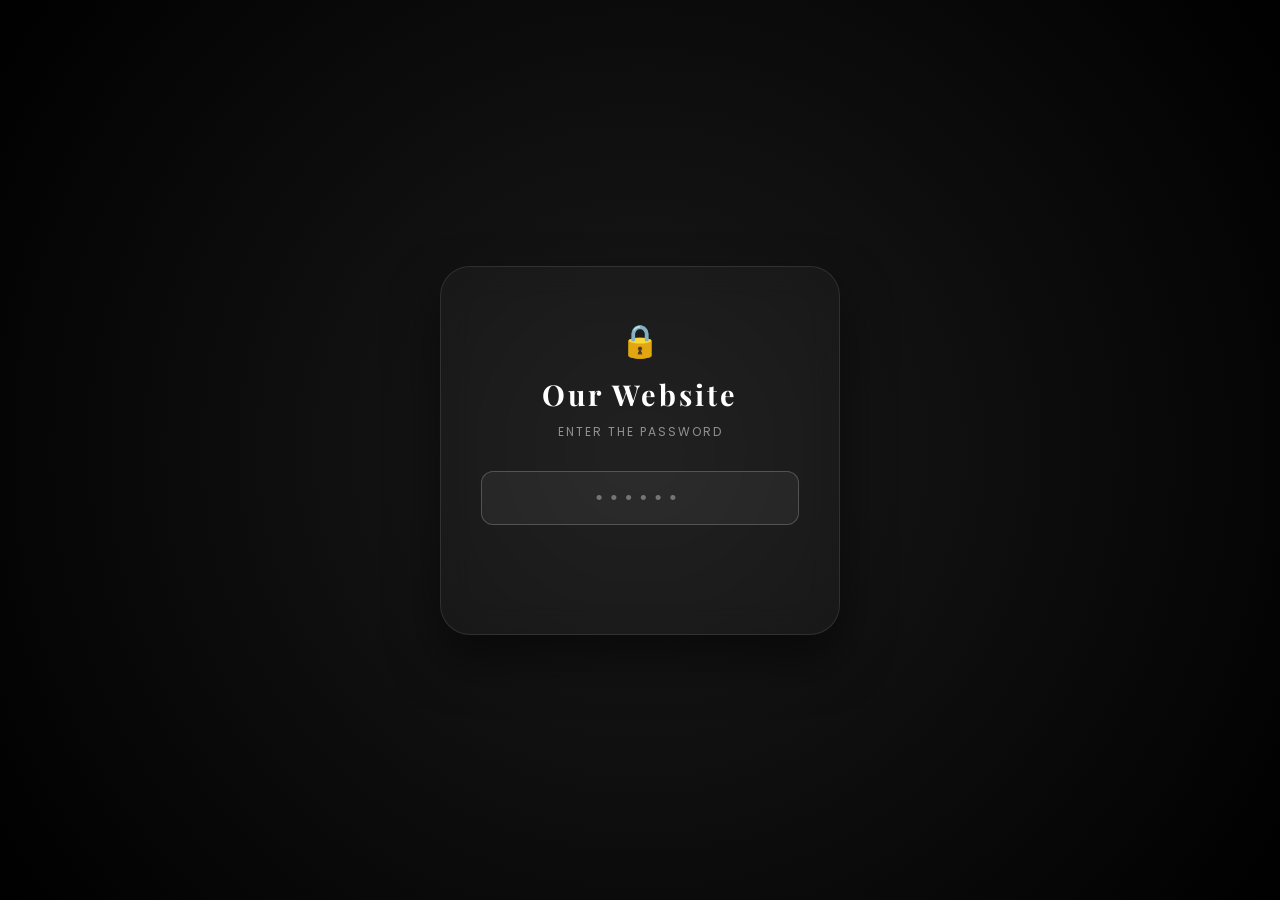
<file: index.html>
<!DOCTYPE html>
<html lang="en">
<head>
    <meta charset="UTF-8">
    <meta name="viewport" content="width=device-width, initial-scale=1.0">
    <title>Our Love Story | Jacob & Nicole</title>
    <link rel="preconnect" href="https://fonts.googleapis.com">
    <link rel="preconnect" href="https://fonts.gstatic.com" crossorigin>
    <link href="https://fonts.googleapis.com/css2?family=Playfair+Display:ital,wght@0,400..900;1,400..900&family=Poppins:wght@300;400;600&display=swap" rel="stylesheet">
    <link rel="stylesheet" href="style.css">
</head>
<body>

    <div id="lock-screen">
        <div class="lock-card">
            <div style="font-size: 2rem; margin-bottom: 10px;">🔒</div>
            <h2>Our Website</h2>
            <p>Enter The Password</p>
            <input type="password" id="passInput" class="password-input" placeholder="••••••" oninput="checkPass()">
            <p id="error-msg">That's not it, lovelove. Try again.</p>
        </div>
    </div>

    <nav class="navbar">
        <div class="nav-container">
            <div class="nav-link active" onclick="showTab('home')">Home</div>
            <div class="nav-link" onclick="showTab('gallery')">Photos</div>
            <div class="nav-link" onclick="showTab('messages')">Messages</div>
            <div class="nav-link" onclick="showTab('Anniversary')">Anniversary</div>
        </div>
    </nav>

    <div id="home" class="tab-section active">
        <div class="home-content">
            <p class="top-quote">"You'll be with me wherever I go"</p>
            <h1 class="intro-title">Our Memories</h1>
            <div class="video-box">
                <video autoplay muted loop playsinline>
                    <source src="https://assets.mixkit.co/videos/preview/mixkit-couple-walking-in-the-sea-at-sunset-1530-large.mp4" type="video/mp4">
                </video>
            </div>
            <p style="font-size:0.6rem; letter-spacing:2px; color:var(--muted-gray); margin-bottom:10px;">DAYS OF LOVING YOU</p>
            <div id="timer">
                <div class="timer-unit"><span id="days" class="timer-val">00</span><br><span class="timer-sub">DAYS</span></div>
                <div class="timer-unit"><span id="hours" class="timer-val">00</span><br><span class="timer-sub">HOURS</span></div>
                <div class="timer-unit"><span id="minutes" class="timer-val">00</span><br><span class="timer-sub">MINS</span></div>
                <div class="timer-unit"><span id="seconds" class="timer-val">00</span><br><span class="timer-sub">SECS</span></div>
            </div>
        </div>
    </div>

    <div id="gallery" class="tab-section">
        <div class="content-wrap">
            <h2 style="text-align:center; font-family:var(--heading-font); font-size: 2.2rem; margin-bottom:30px;">Picture Gallery</h2>
            <div class="photo-grid">
                <img src="images/Picnamin1.jpg" alt="Memory 1">
                <img src="images/Picnamin2.jpg" alt="Memory 2">
                <img src="images/Picnamin3.jpg" alt="Memory 3">
                <img src="images/Picnamin4.jpg" alt="Memory 4">
                <img src="images/Picnamin5.jpg" alt="Memory 5">
                <img src="images/Picnamin6.jpg" alt="Memory 6">
                <img src="images/Picnamin7.jpg" alt="Memory 7">
                <img src="images/Picnamin8.jpg" alt="Memory 8">
                <img src="images/Picnamin9.jpg" alt="Memory 9">
                <img src="images/Picnamin10.jpg" alt="Memory 10">
                <img src="images/Picnamin11.jpg" alt="Memory 11">
                <img src="images/Picnamin12.jpg" alt="Memory 12">
                <img src="images/Picnamin13.jpg" alt="Memory 13">
                <img src="images/Picnamin14.jpg" alt="Memory 14">
                <img src="images/Picnamin15.jpg" alt="Memory 15">
            </div>
        </div>
    </div>

    <div id="messages" class="tab-section">
        <div class="content-wrap">
            <h2 style="text-align:center; font-family:var(--heading-font); font-size: 2.2rem; margin-bottom:25px;">Love Letters</h2>
            <div class="message-grid" id="message-container"></div>
        </div>
    </div>

    <div id="Anniversary" class="tab-section">
        <div class="content-wrap">
             <h2 style="text-align:center; font-family:var(--heading-font); font-size: 2.2rem; margin-bottom:25px;">Our Journey</h2>
        </div>
    </div>

    <script src="script.js"></script>
</body>
</html>
</file>
<file: style.css>
:root {
    --pure-white: #FFFFFF;
    --electric-blue: #0077FF;
    --deep-black: #0A0A0A;
    --muted-gray: #666666;
    --transition-speed: 0.8s;
    --heading-font: 'Playfair Display', serif;
    --body-font: 'Poppins', sans-serif;
}

* { margin: 0; padding: 0; box-sizing: border-box; }

body {
    font-family: var(--body-font);
    background-color: var(--pure-white);
    color: var(--deep-black);
    overflow: hidden; 
    height: 100vh;
}

#lock-screen {
    position: fixed;
    top: 0; left: 0;
    width: 100%; height: 100%;
    background: radial-gradient(circle at center, #1a1a1a 0%, #000 100%);
    z-index: 9999;
    display: flex;
    justify-content: center;
    align-items: center;
    transition: transform 1.2s cubic-bezier(0.85, 0, 0.15, 1);
}

.lock-card {
    background: rgba(255, 255, 255, 0.03);
    backdrop-filter: blur(15px);
    padding: 50px 40px;
    border-radius: 30px;
    border: 1px solid rgba(255, 255, 255, 0.1);
    text-align: center;
    box-shadow: 0 25px 50px rgba(0,0,0,0.5);
    width: 90%;
    max-width: 400px;
}

.lock-card h2 { 
    font-family: var(--heading-font); 
    color: white;
    font-size: 1.8rem;
    margin-bottom: 10px;
    letter-spacing: 3px;
}

.lock-card p {
    color: rgba(255,255,255,0.5);
    font-size: 0.75rem;
    margin-bottom: 30px;
    text-transform: uppercase;
    letter-spacing: 2px;
}

#error-msg {
    color: #ff4d4d; 
    font-size: 0.6rem; 
    margin-top: 15px; 
    opacity: 0; 
    text-transform: none;
}

.password-input {
    background: rgba(255,255,255,0.05);
    border: 1px solid rgba(255,255,255,0.2);
    padding: 15px;
    width: 100%;
    border-radius: 12px;
    color: white;
    text-align: center;
    font-size: 1.2rem;
    outline: none;
    letter-spacing: 8px;
    transition: all 0.4s;
}

.password-input:focus { 
    border-color: var(--electric-blue);
    background: rgba(0, 119, 255, 0.05);
    box-shadow: 0 0 20px rgba(0, 119, 255, 0.2);
}

.navbar {
    position: fixed;
    top: 20px; width: 100%;
    z-index: 1000;
    display: flex;
    justify-content: center;
}

.nav-container {
    background: var(--deep-black);
    padding: 8px;
    border-radius: 12px;
    display: flex;
    gap: 5px;
}

.nav-link {
    text-decoration: none;
    color: var(--pure-white);
    padding: 8px 16px;
    border-radius: 8px;
    font-size: 0.65rem;
    font-weight: 600;
    text-transform: uppercase;
    letter-spacing: 1.5px;
    transition: 0.3s;
    cursor: pointer;
    opacity: 0.5;
}

.nav-link.active { background: var(--electric-blue); opacity: 1; }

.tab-section {
    position: absolute;
    top: 0; left: 0;
    width: 100%; height: 100vh;
    display: flex;
    flex-direction: column;
    justify-content: center;
    align-items: center;
    padding-top: 100px; 
    padding-bottom: 20px;
    visibility: hidden;
    opacity: 0;
    transform: translateY(20px);
    transition: all var(--transition-speed) cubic-bezier(0.2, 1, 0.3, 1);
}

.tab-section.active {
    visibility: visible;
    opacity: 1;
    transform: translateY(0);
}

.home-content { text-align: center; width: 100%; max-width: 900px; }
.top-quote { font-family: var(--heading-font); font-style: italic; font-size: 1.1rem; color: var(--muted-gray); margin-bottom: 5px; }
.intro-title { font-family: var(--heading-font); font-size: 2.8rem; margin-bottom: 10px; }
.video-box { width: 90%; max-width: 800px; height: 45vh; margin: 0 auto 15px; border-radius: 20px; overflow: hidden; box-shadow: 0 30px 60px rgba(0,0,0,0.15); }
video { width: 100%; height: 100%; object-fit: cover; }

.content-wrap {
    max-width: 1100px;
    width: 95%;
    height: 80vh;
    overflow-y: auto;
    scrollbar-width: none;
    padding: 20px;
}
.content-wrap::-webkit-scrollbar { display: none; }

.photo-grid {
    display: grid;
    grid-template-columns: repeat(auto-fill, minmax(200px, 1fr));
    gap: 15px;
}

.photo-grid img {
    width: 100%;
    height: 250px;
    object-fit: cover;
    border-radius: 15px;
    transition: transform 0.5s ease;
    cursor: pointer;
    border: 1px solid rgba(0,0,0,0.05);
}

.photo-grid img:hover { transform: scale(1.03); }

.message-grid { display: grid; grid-template-columns: repeat(2, 1fr); gap: 20px; }
.message-card { background: white; border-left: 4px solid var(--electric-blue); padding: 20px; border-radius: 10px; box-shadow: 0 4px 15px rgba(0,0,0,0.04); }

#timer { display: flex; justify-content: center; gap: 25px; }
.timer-val { font-family: var(--heading-font); font-size: 2.2rem; font-weight: 700; line-height: 1; }
.timer-sub { font-size: 0.6rem; color: var(--electric-blue); font-weight: 600; }

@media (max-width: 768px) {
    .message-grid { grid-template-columns: 1fr; }
    .intro-title { font-size: 2rem; }
}
</file>
